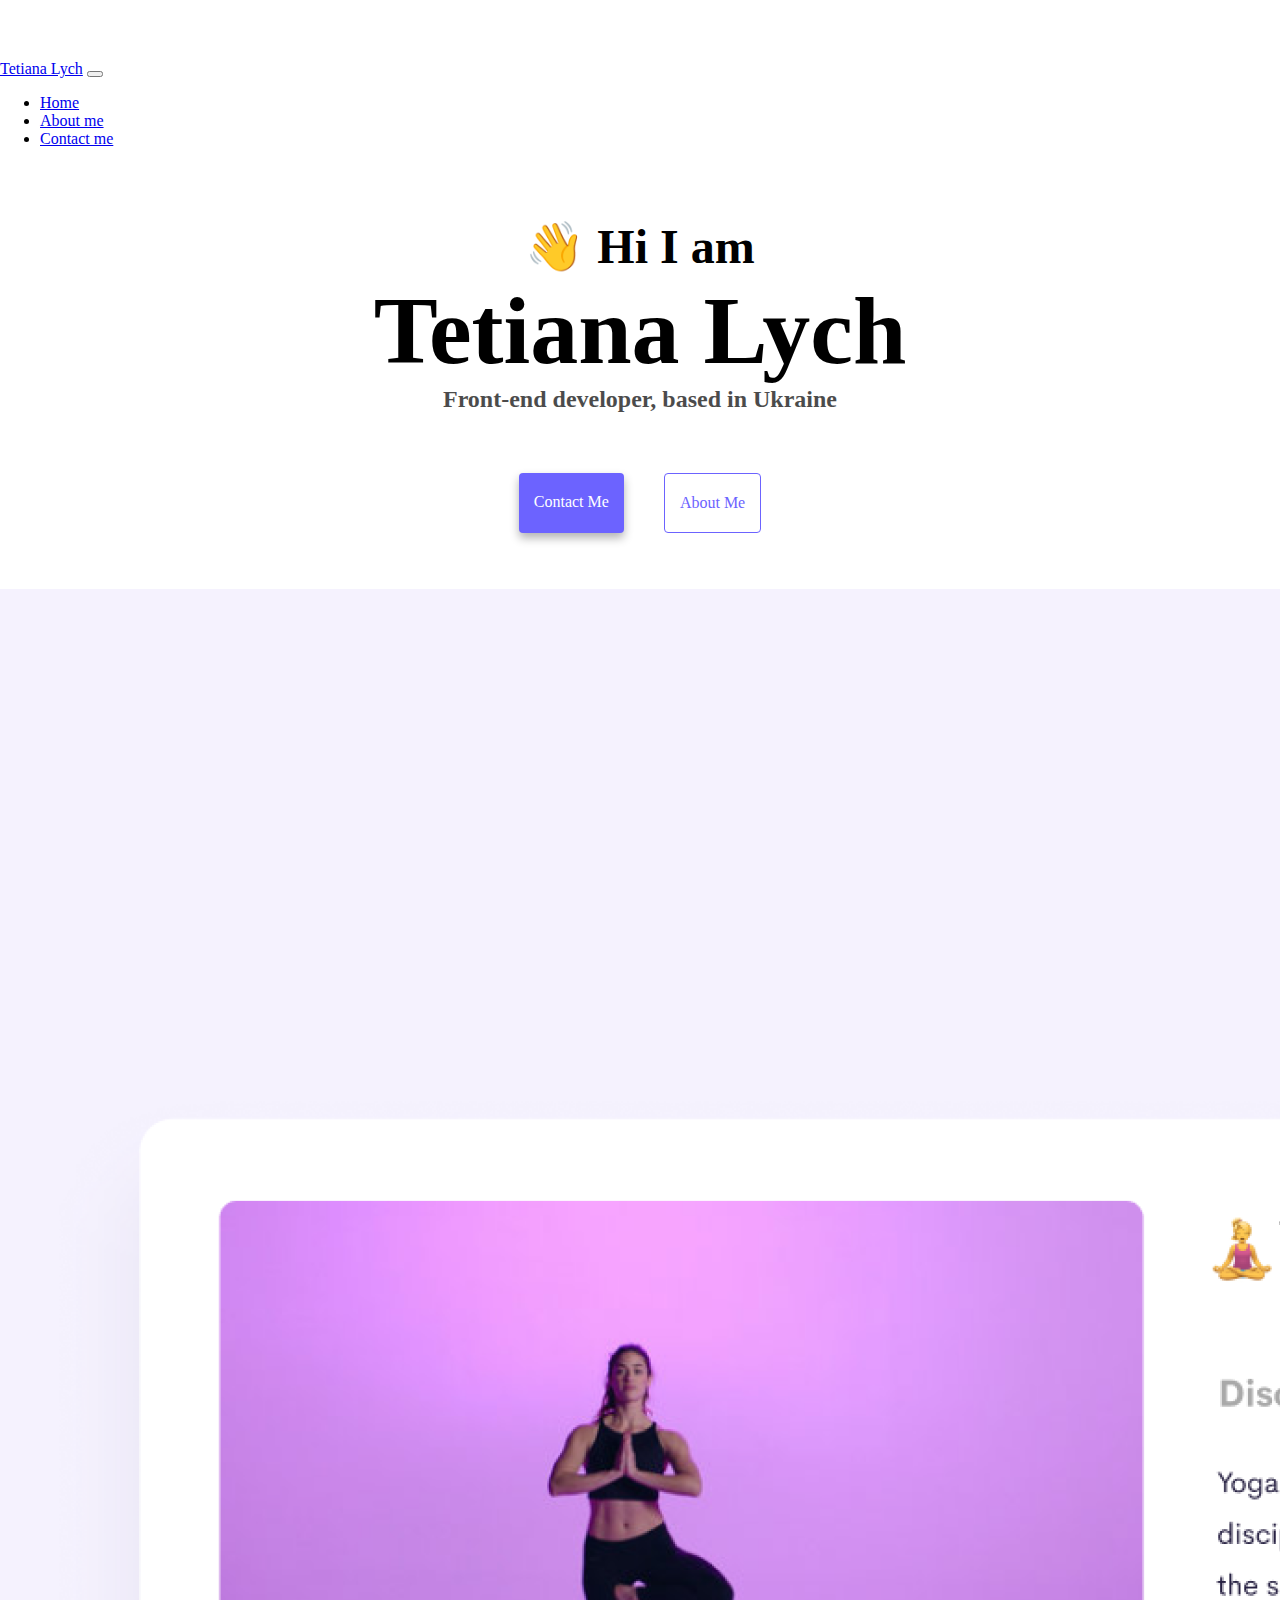
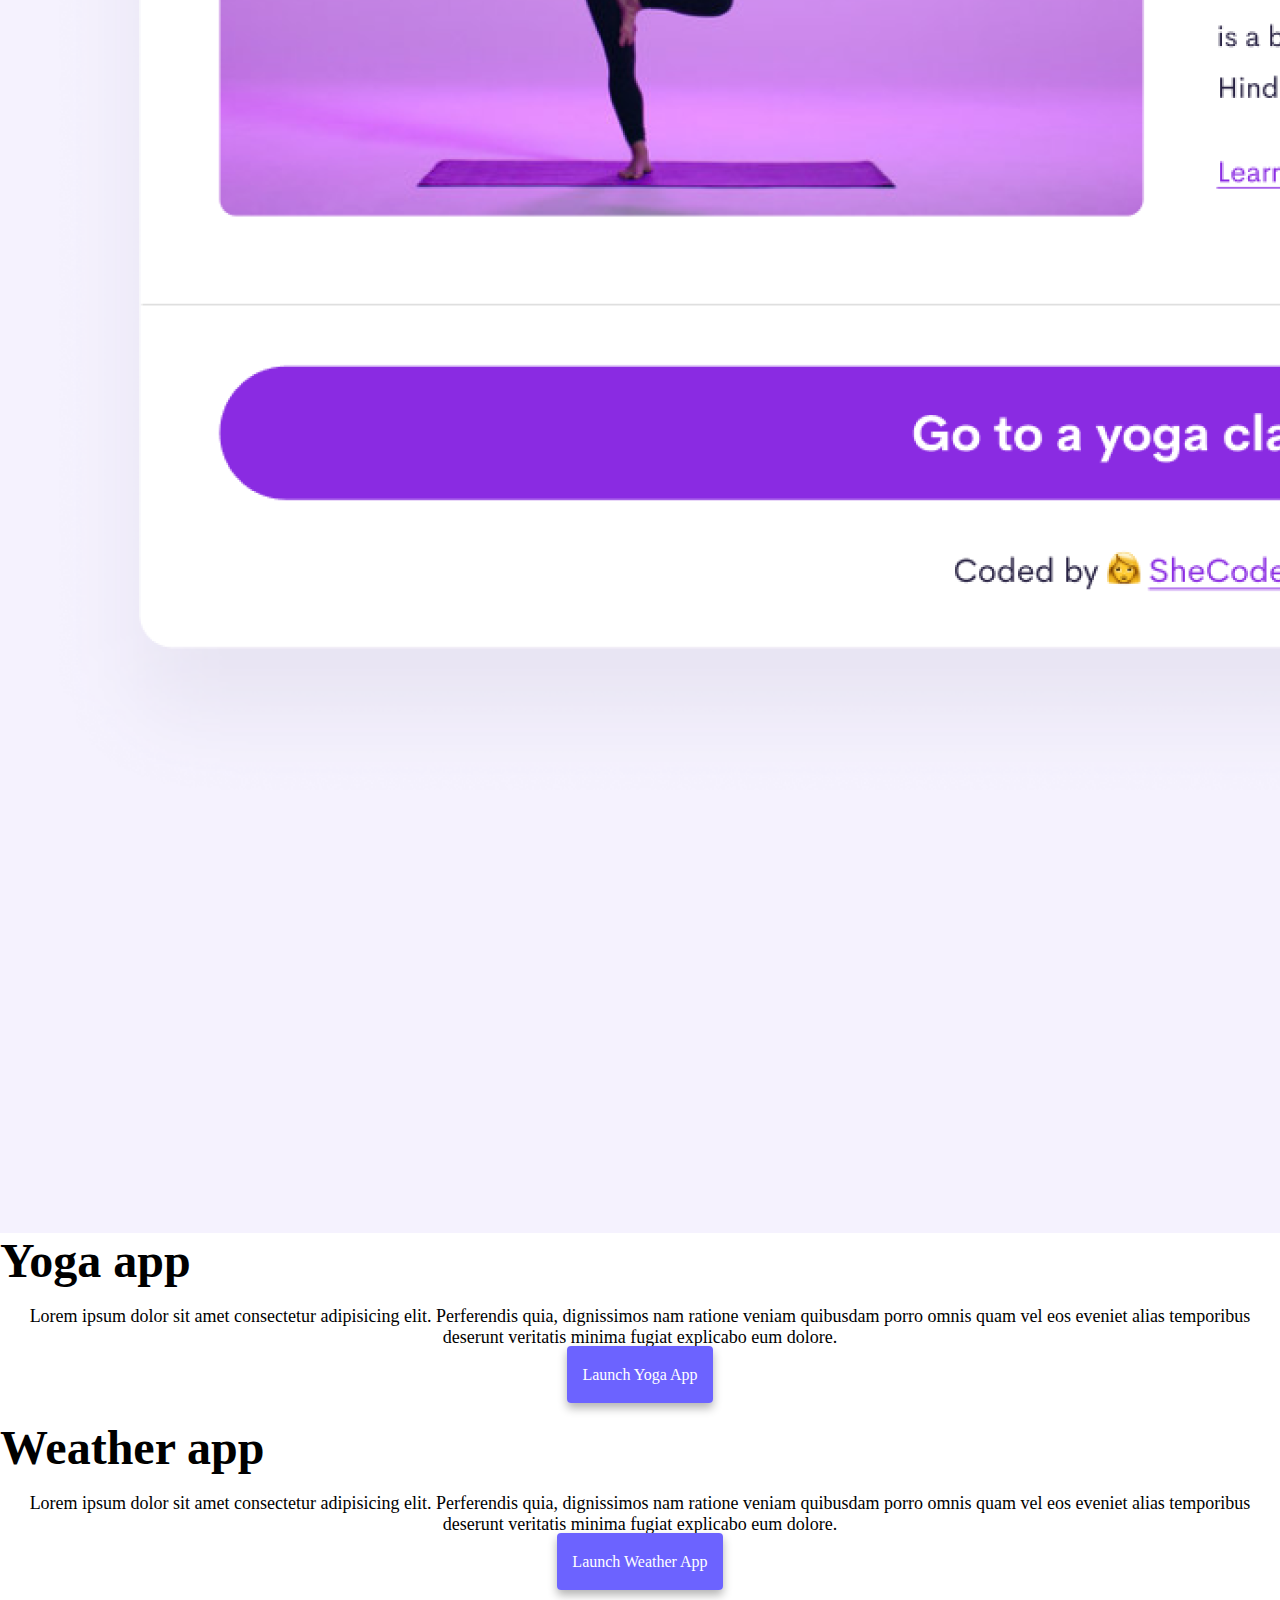
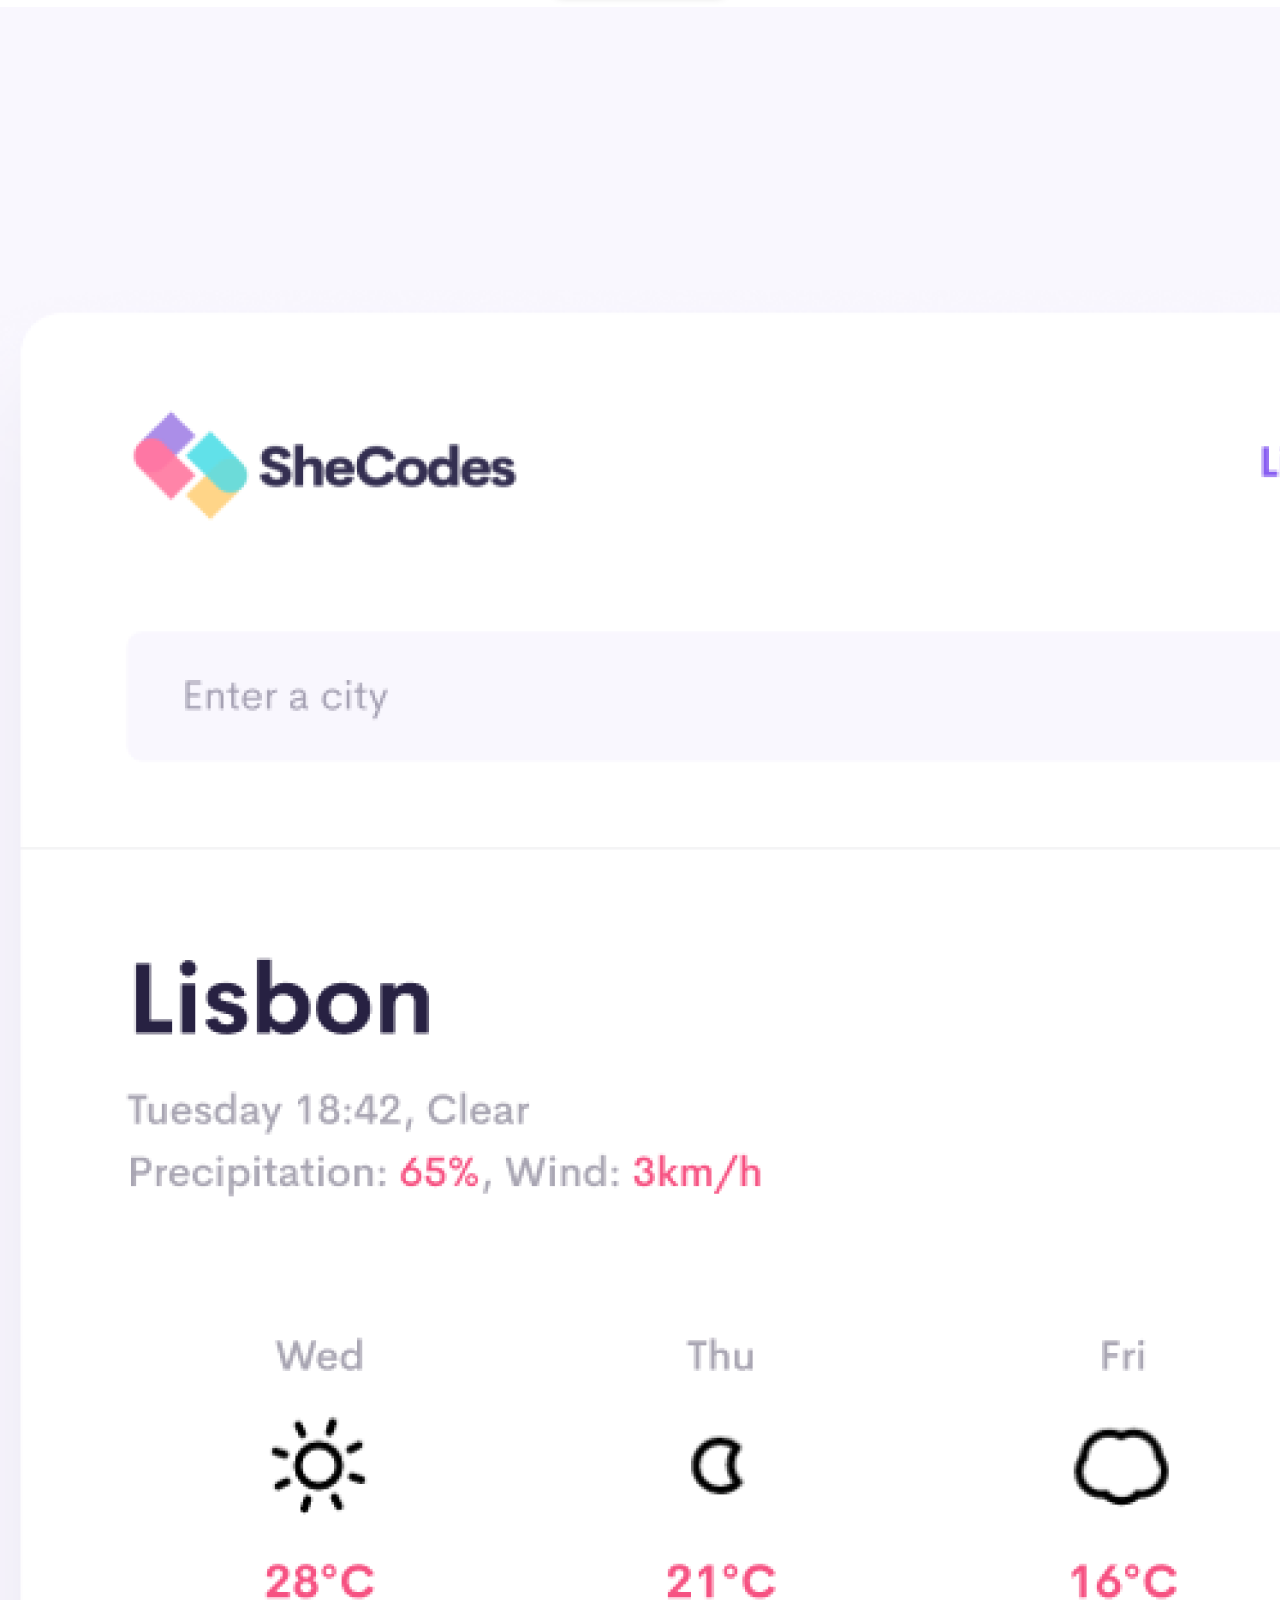
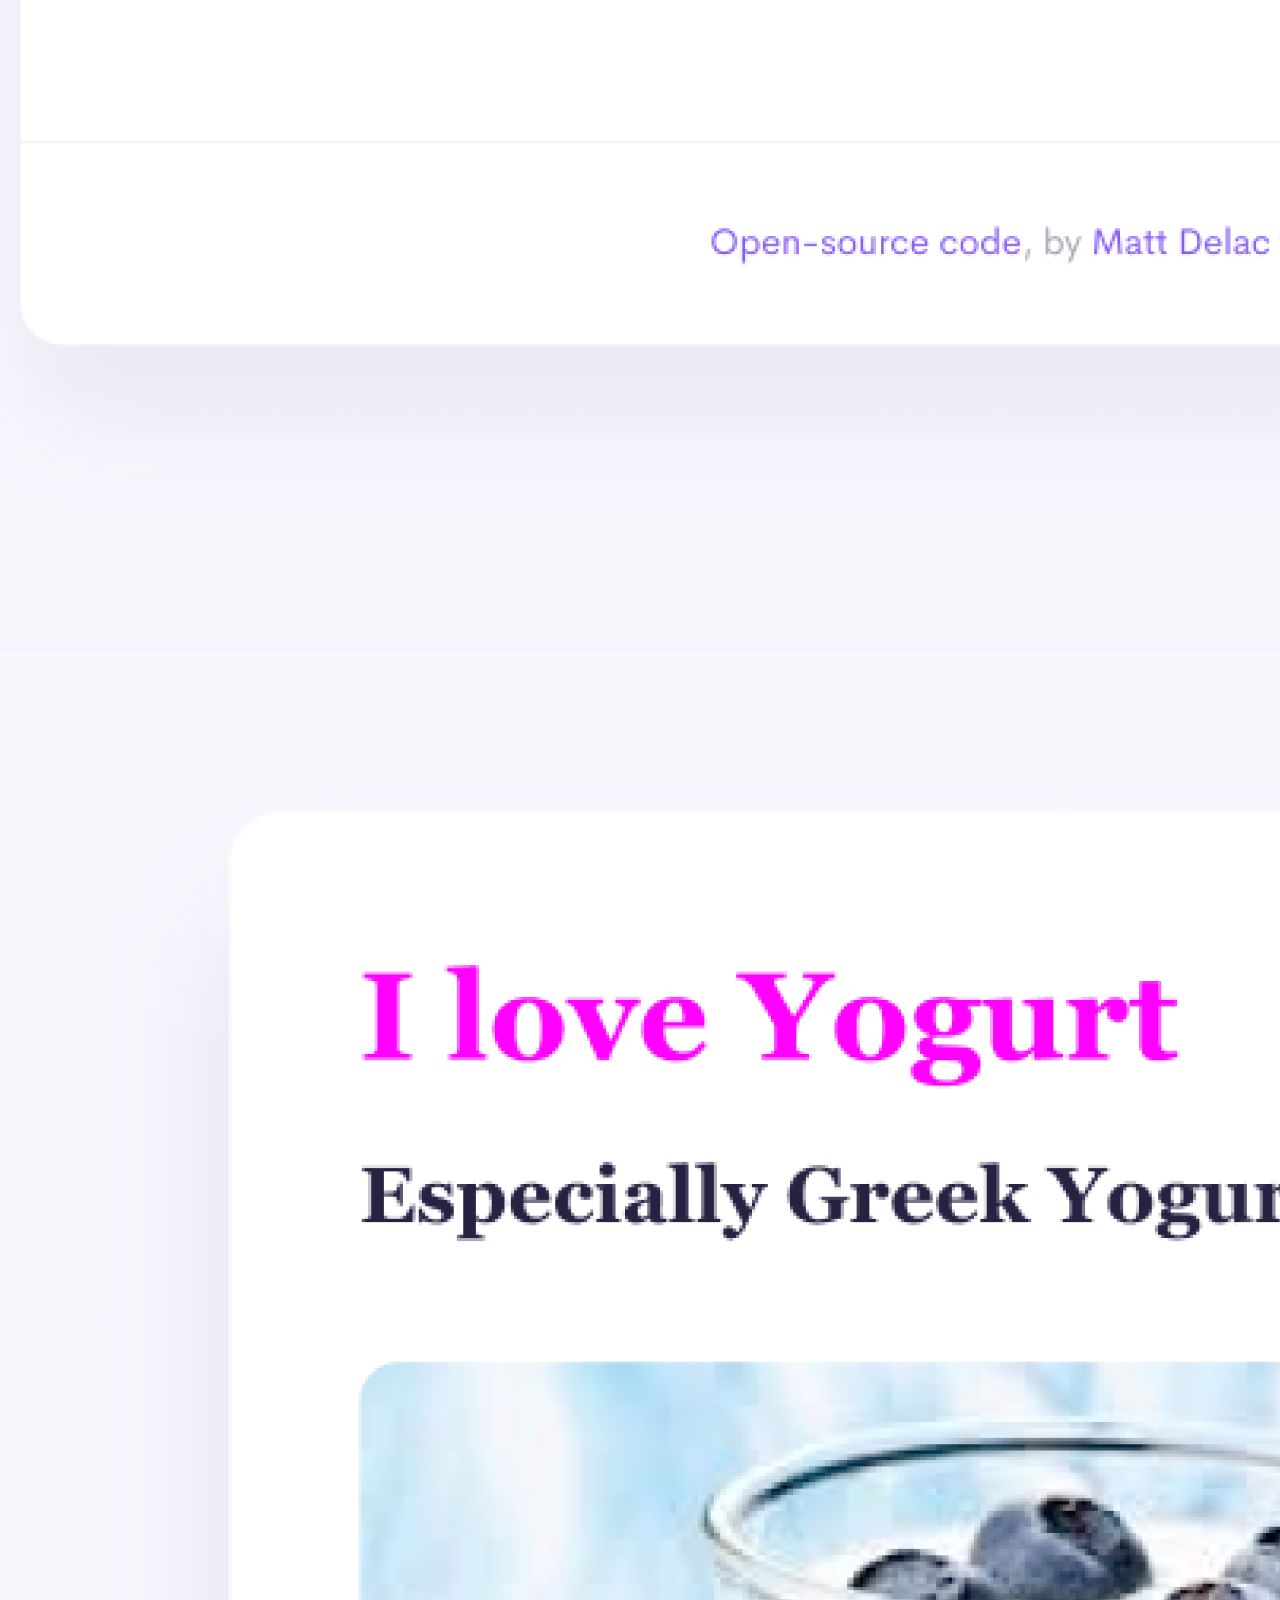
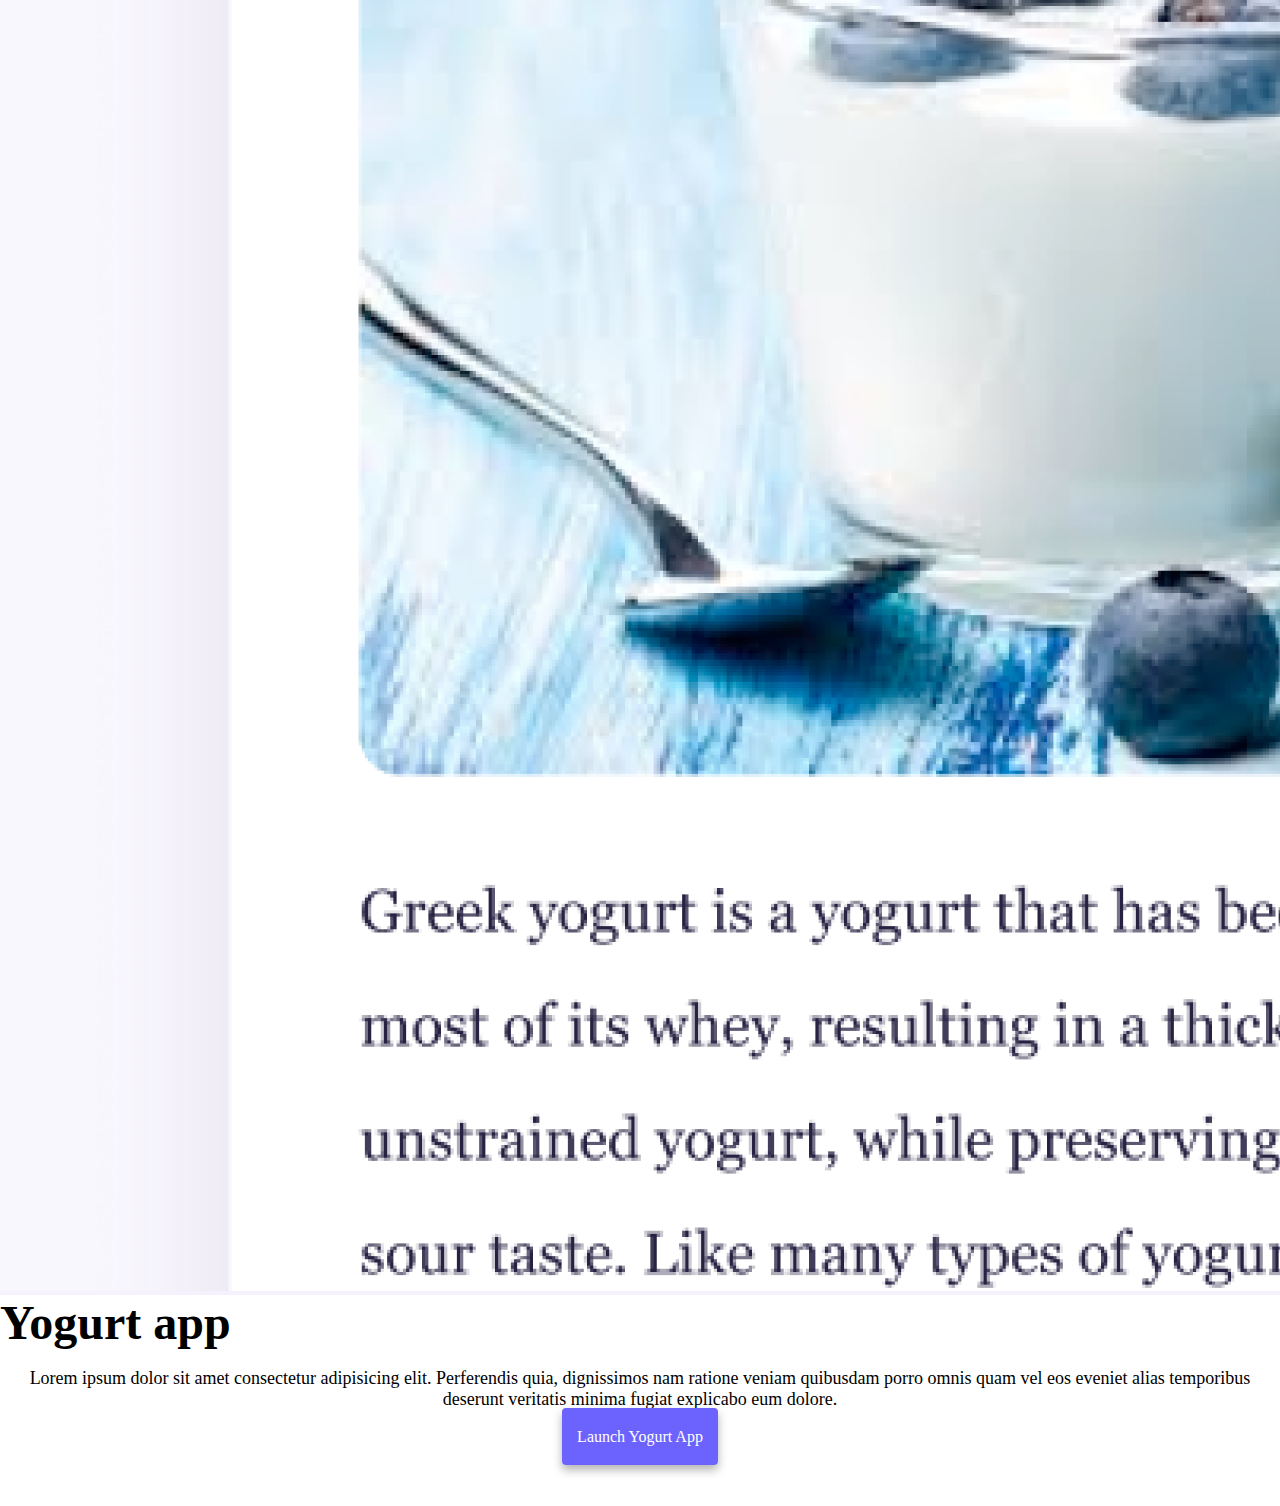
<file: index.html>
<!DOCTYPE html>
<html lang="en">
  <head>
    <meta charset="UTF-8" />
    <meta http-equiv="X-UA-Compatible" content="IE=edge" />
    <meta name="viewport" content="width=device-width, initial-scale=1.0" />
    <title>Tetiana Lych</title>
    <meta name="description" content="Hire the best web developer from Lviv, Ukraine">
    <link rel="stylesheet" href="style.css" />
    <link
      href="https://cdn.jsdelivr.net/npm/bootstrap@5.2.2/dist/css/bootstrap.min.css"
      rel="stylesheet"
      integrity="sha384-Zenh87qX5JnK2Jl0vWa8Ck2rdkQ2Bzep5IDxbcnCeuOxjzrPF/et3URy9Bv1WTRi"
      crossorigin="anonymous"
    />
    <script
      src="https://cdn.jsdelivr.net/npm/bootstrap@5.2.2/dist/js/bootstrap.bundle.min.js"
      integrity="sha384-OERcA2EqjJCMA+/3y+gxIOqMEjwtxJY7qPCqsdltbNJuaOe923+mo//f6V8Qbsw3"
      crossorigin="anonymous"
    ></script>
  </head>
  <body>
    <nav class="navbar navbar-expand-lg bg-light fixed-top">
      <div class="container">
        <a class="navbar-brand" href="index.html">Tetiana Lych</a>
        <button
          class="navbar-toggler"
          type="button"
          data-bs-toggle="collapse"
          data-bs-target="#navbarNav"
          aria-controls="navbarNav"
          aria-expanded="false"
          aria-label="Toggle navigation"
        >
          <span class="navbar-toggler-icon"></span>
        </button>
        <div class="collapse navbar-collapse" id="navbarNav">
          <ul class="navbar-nav">
            <li class="nav-item">
              <a class="nav-link active" aria-current="page" href="index.html">Home</a>
            </li>
            <li class="nav-item">
              <a class="nav-link" href="about.html">About me</a>
            </li>
            <li class="nav-item">
              <a class="nav-link" href="about.html#contact">Contact me</a>
            </li>
          </ul>
        </div>
      </div>
    </nav>
  </br>
</br>
</br>
    <h2 class="text-center mt-4">👋 Hi I am</h2>
    <h1 class="text-center">Tetiana Lych</h1>
    <h3 class="text-center"> Front-end developer, based in Ukraine</h3>

    <div class="navigation-links">
      <a href="about.html#contact" class="contact-link" title="Contact">Contact me</a>
      <a href="about.html" class="about-link" title="About">About me</a>
    </div>
  </br>
</br>
    <div class="container">

      <div class="row">
        
        <div class="col-md-6 col-mb-2 yoga">
        <div class="image-column"><img src="images/yoga.png" class="img-fluid rounded"></div>
        </div>
        <div class="col-md-6">
          <h2 class="homepage-heading mb-3">Yoga app</h2>
          <p class="text-start homepage-paragraph">Lorem ipsum dolor sit amet consectetur adipisicing elit. Perferendis quia, dignissimos nam ratione veniam quibusdam porro omnis quam vel eos eveniet alias temporibus deserunt veritatis minima fugiat explicabo eum dolore.</p>
      
          <div class="mt-5"><a href="" class="yoga-button primary-link">Launch yoga app</a>
          </div>
        </br>
      </br>
 
        </div>
           
          <div class="col-md-6">
              <h2 class="homepage-heading mb-3">Weather app</h2>
              <p class="text-start homepage-paragraph">Lorem ipsum dolor sit amet consectetur adipisicing elit. Perferendis quia, dignissimos nam ratione veniam quibusdam porro omnis quam vel eos eveniet alias temporibus deserunt veritatis minima fugiat explicabo eum dolore.</p>
            
             <div class="mb-5 mt-5"> <a href="" class="yoga-button primary-link mt-5">Launch weather app</a>
             </div>
            </br>
          </br>
        
          </div>
          <div class="col-md-6">
            <div class="image-column"><img src="images/weather.png" class="img-fluid rounded"></div>
          </div>
            
           <div class="col-md-6">
            <div class="image-column"><img src="images/yogurt.png" class="img-fluid rounded"></div>
          </div>
          <div class="col-md-6">
              <h2 class="homepage-heading mb-3">Yogurt app</h2>
              <p class="text-start homepage-paragraph">Lorem ipsum dolor sit amet consectetur adipisicing elit. Perferendis quia, dignissimos nam ratione veniam quibusdam porro omnis quam vel eos eveniet alias temporibus deserunt veritatis minima fugiat explicabo eum dolore.
                  <div class="mb-5 mt-5"> <a href="" class="yoga-button primary-link mt-5">Launch yogurt app</a>
                  </div>
              </p>
            
          </div>
        
      </div>
    </div>
  </body>
</html>
</file>
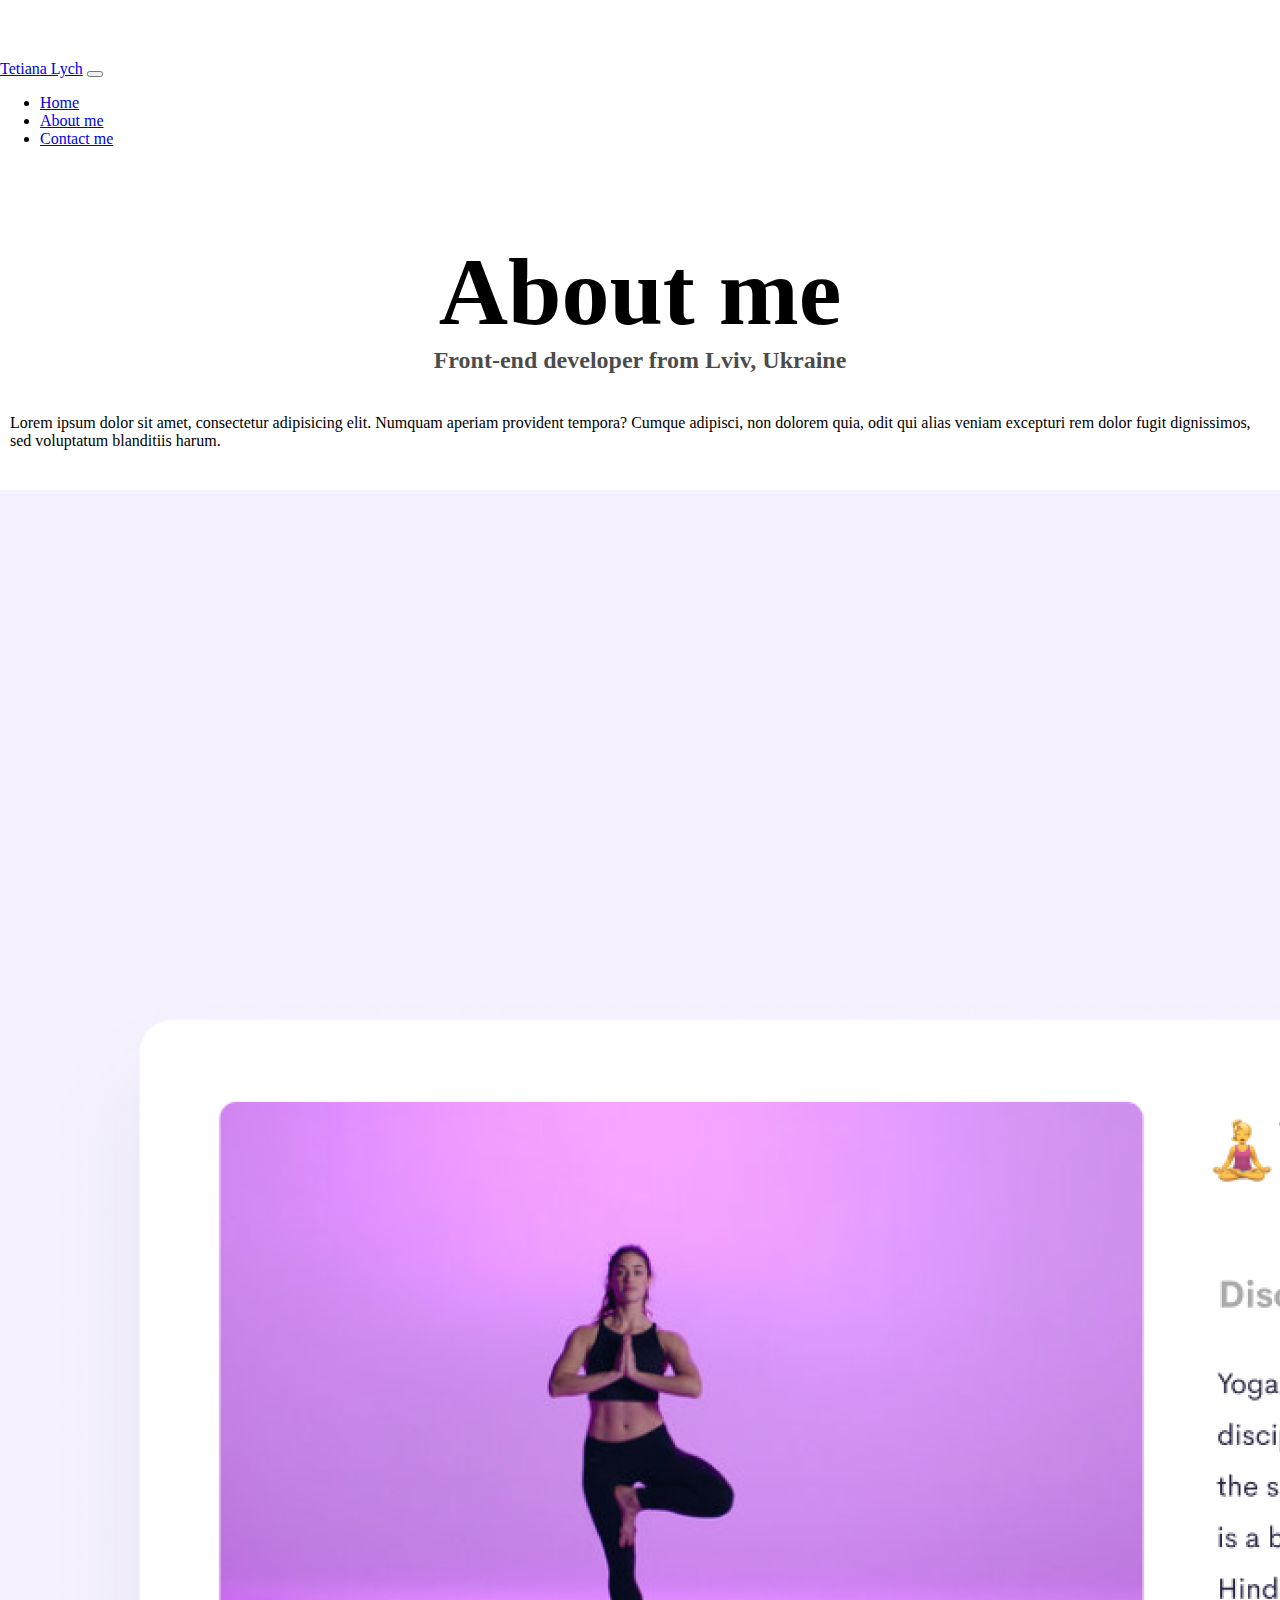
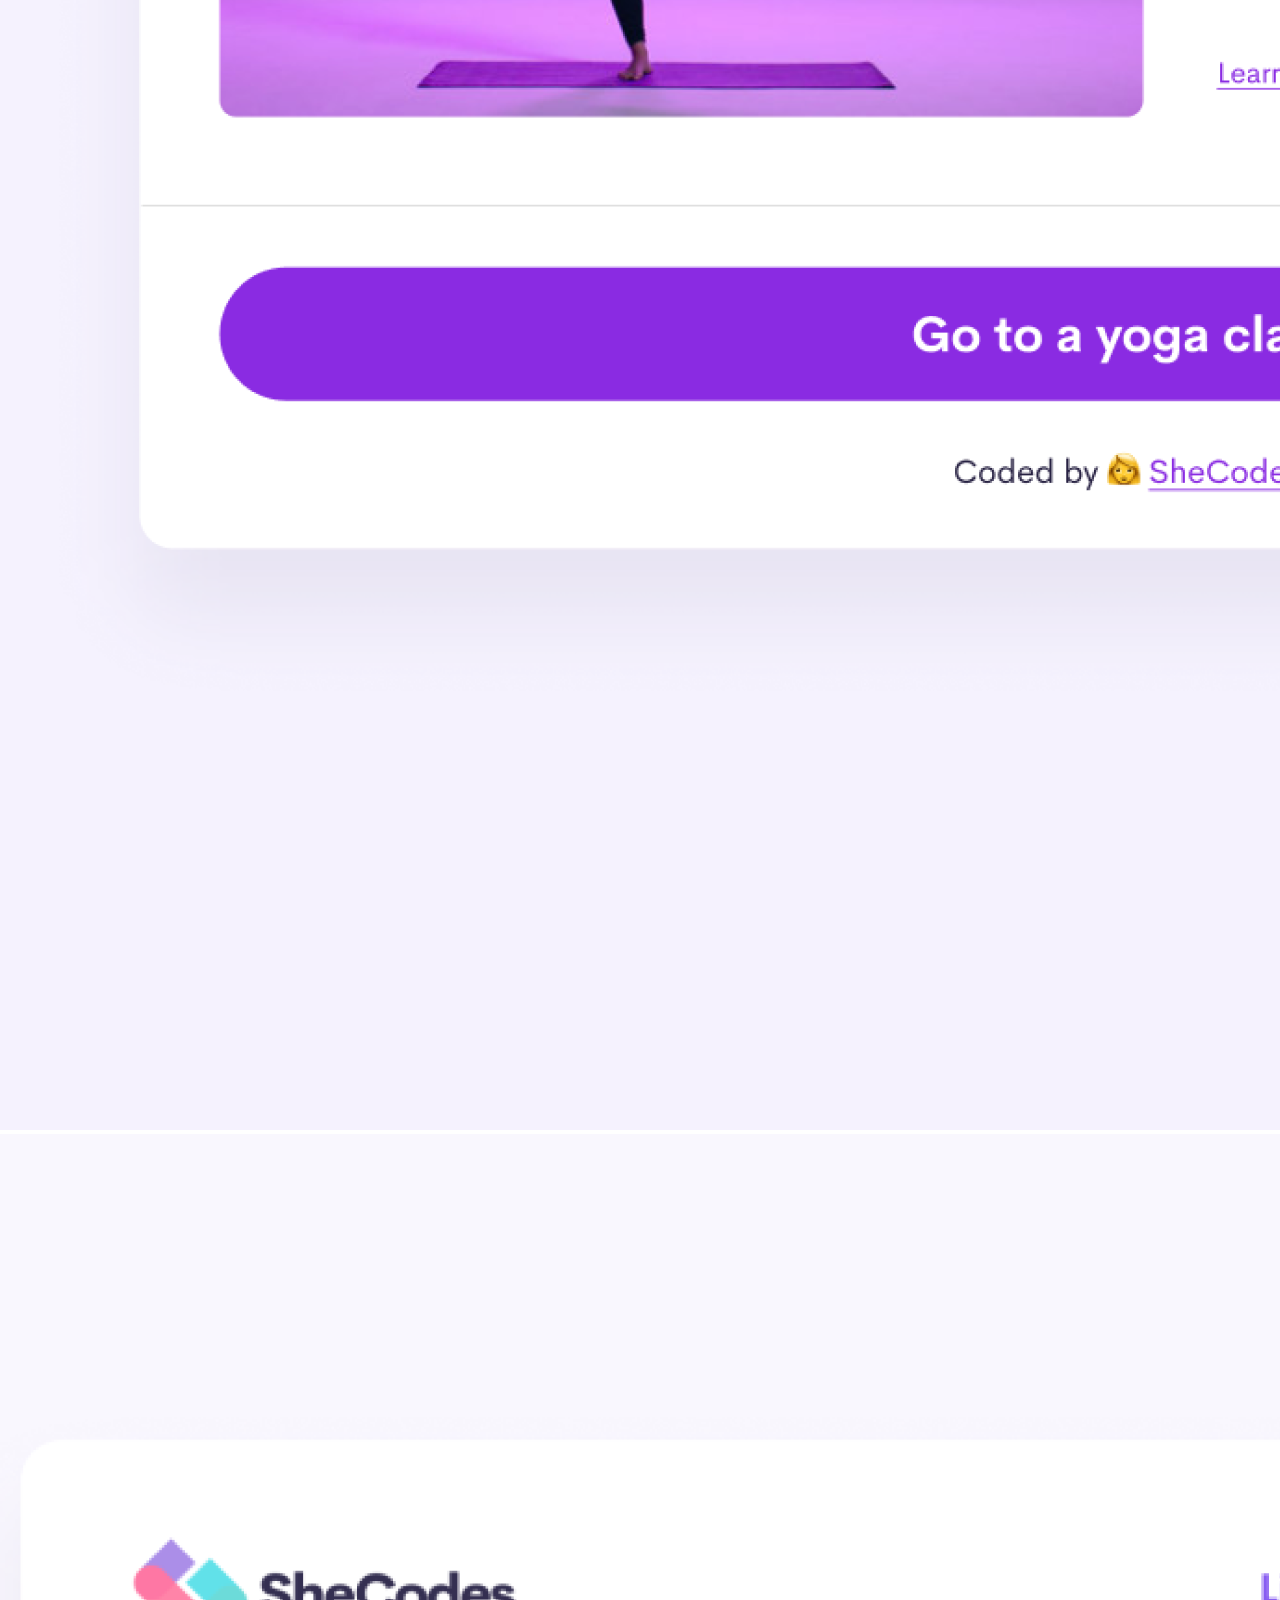
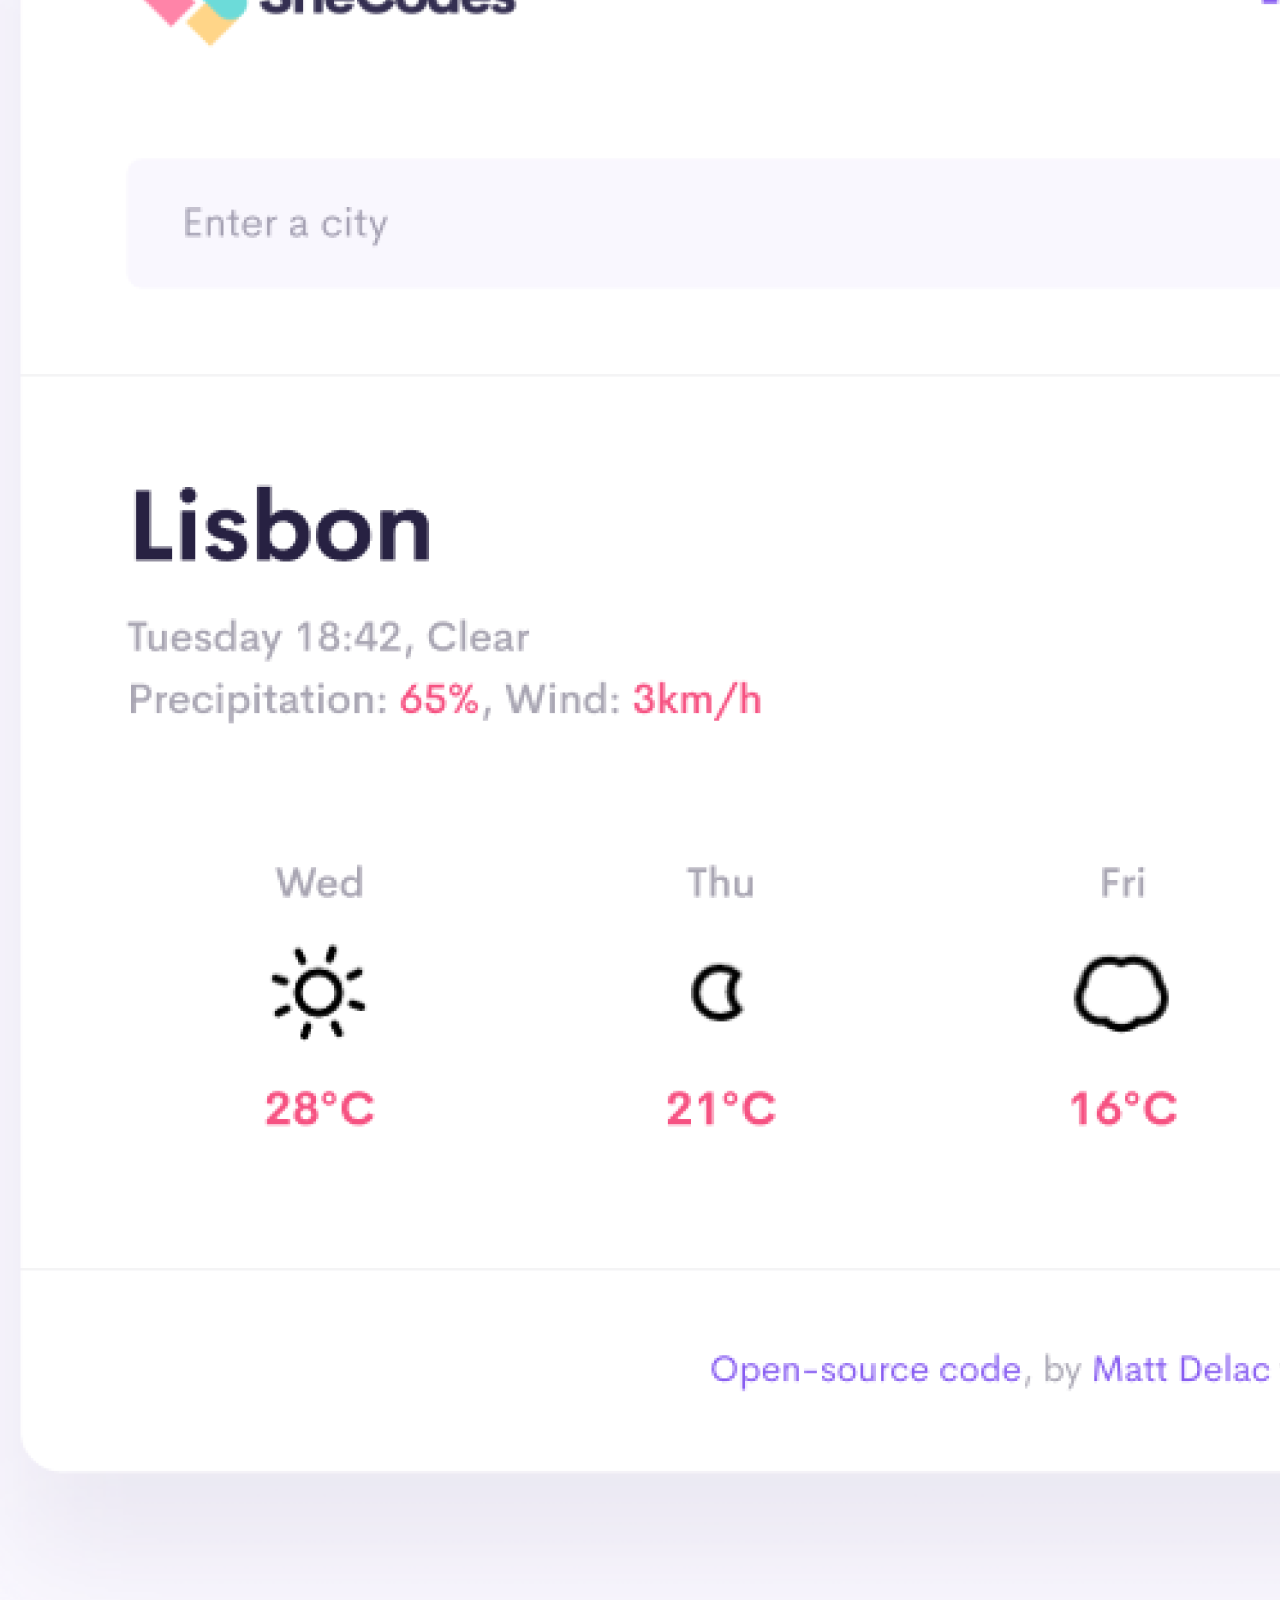
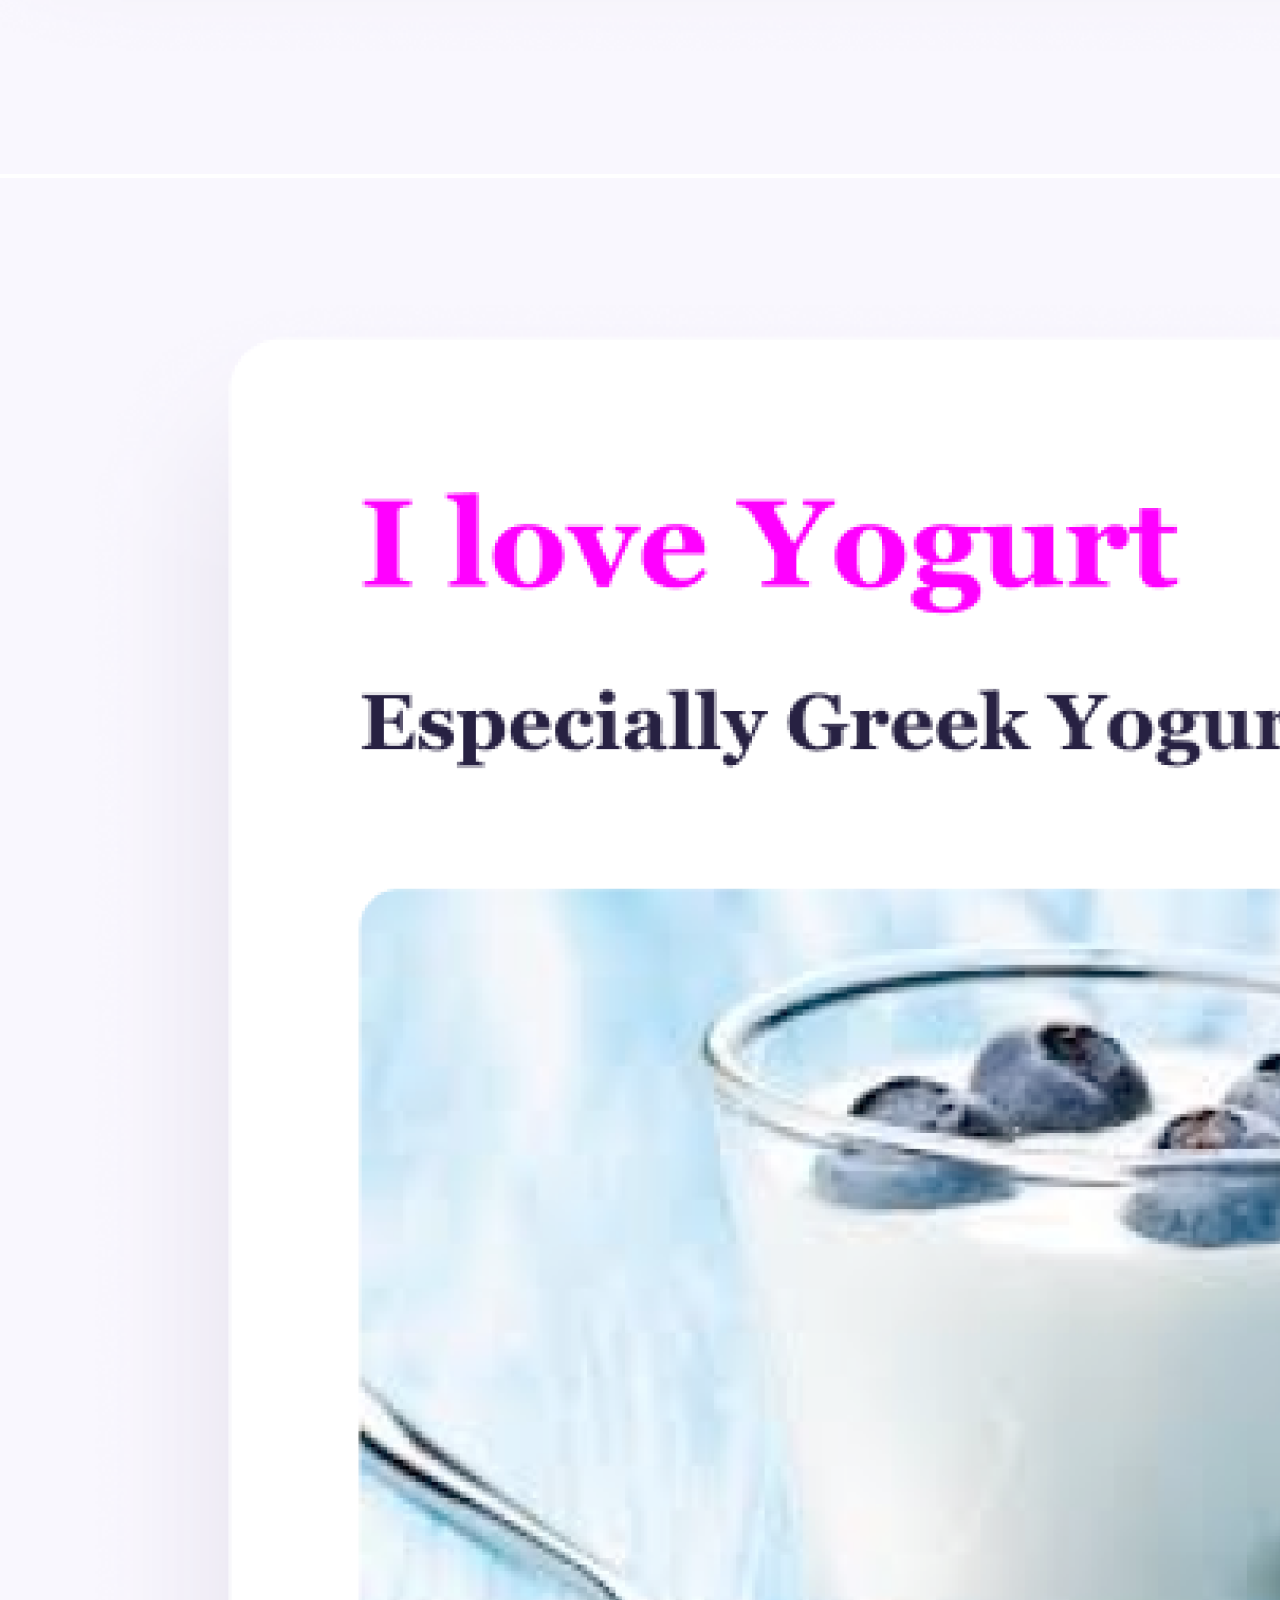
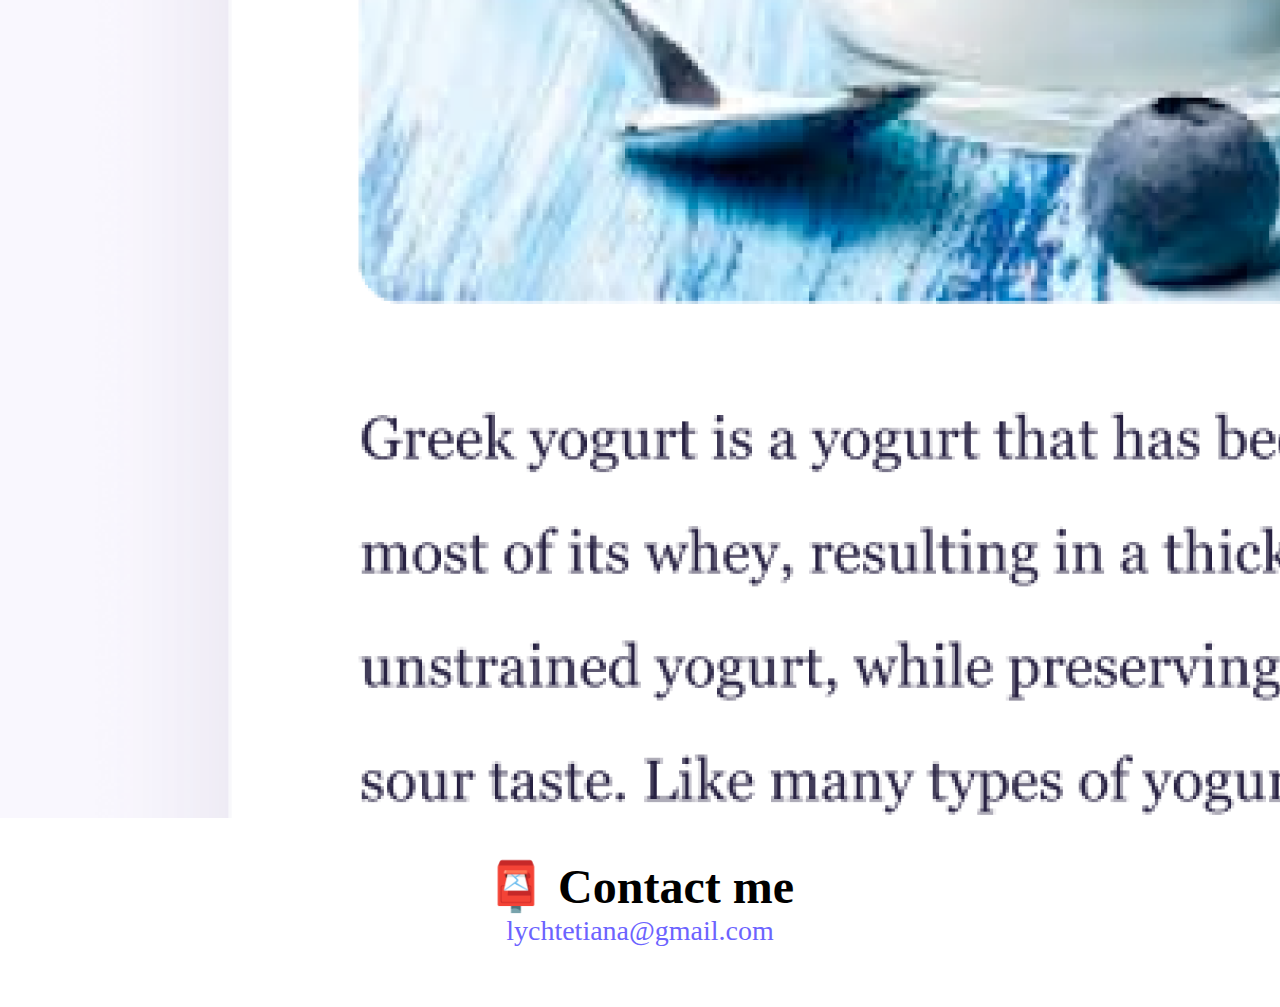
<file: about.html>
<!DOCTYPE html>
<html lang="en">
  <head>
    <meta charset="UTF-8" />
    <meta http-equiv="X-UA-Compatible" content="IE=edge" />
    <meta name="viewport" content="width=device-width, initial-scale=1.0" />
    <link rel="stylesheet" href="style.css" />
    <title>About Tetiana Lych</title>
    <meta name="description" content="If you want know more about Tetiana Lych">
    <link
      href="https://cdn.jsdelivr.net/npm/bootstrap@5.2.2/dist/css/bootstrap.min.css"
      rel="stylesheet"
      integrity="sha384-Zenh87qX5JnK2Jl0vWa8Ck2rdkQ2Bzep5IDxbcnCeuOxjzrPF/et3URy9Bv1WTRi"
      crossorigin="anonymous"
    />
    <script
      src="https://cdn.jsdelivr.net/npm/bootstrap@5.2.2/dist/js/bootstrap.bundle.min.js"
      integrity="sha384-OERcA2EqjJCMA+/3y+gxIOqMEjwtxJY7qPCqsdltbNJuaOe923+mo//f6V8Qbsw3"
      crossorigin="anonymous"
    ></script>
  </head>
  <body>
    <nav class="navbar navbar-expand-lg bg-light fixed-top">
      <div class="container">
        <a class="navbar-brand" href="index.html">Tetiana Lych</a>
        <button
          class="navbar-toggler"
          type="button"
          data-bs-toggle="collapse"
          data-bs-target="#navbarNav"
          aria-controls="navbarNav"
          aria-expanded="false"
          aria-label="Toggle navigation"
        >
          <span class="navbar-toggler-icon"></span>
        </button>
        <div class="collapse navbar-collapse" id="navbarNav">
          <ul class="navbar-nav">
            <li class="nav-item">
              <a class="nav-link active" aria-current="page" href="index.html"
                >Home</a
              >
            </li>
            <li class="nav-item">
              <a class="nav-link" href="about.html" title="About">About me</a>
            </li>
            <li class="nav-item">
              <a class="nav-link" href="about.html#contact" title="Contact">Contact me</a>
            </li>
          </ul>
        </div>
      </div>
    </nav>
  </br>
</br>
</br>
</br>
    <h1>About me</h1>
    <h3>Front-end developer from Lviv, Ukraine</h3>
    <div class="text-center about-paragraphs">
      <p class="fs-5">
        Lorem ipsum dolor sit amet, consectetur adipisicing elit. Numquam
        aperiam provident tempora? Cumque adipisci, non dolorem quia, odit qui
        alias veniam excepturi rem dolor fugit dignissimos, sed voluptatum
        blanditiis harum.
      </p>
    </div>
    <div class="container">
      <div class="row">
      <div class="col-sm-4">
        <img src="images/yoga.png" class="img-fluid p-2 shadow rounded">
      </div>
      <div class="col-sm-4">
          <img src="images/weather.png" class="img-fluid p-2 shadow rounded">
      </div>
      <div class="col-sm-4">
          <img src="images/yogurt.png" class="img-fluid p-2 shadow rounded">
      </div>
    </div>
    </div>
  </br>
</br>
    <div id="contact">
      <h2>📮 Contact me</h2>
      <a href="mailto:lychtetiana@gmail.com" class="email-link">
        lychtetiana@gmail.com
      </a>
    </div>
  </body>
</html>
</file>
<file: style.css>
:root {
  --primary-color: #6c63ff;
  --secondary-color: #f5f2fe;
  --box-shadow: 0 5px 10px rgba(0, 0, 0, 0.3);
}

body {
  margin: 60px auto;
}

h1,
h2,
h3 {
  text-align: center !important;
  margin: 0px;
}
h1 {
  font-size: 96px !important;
}

h2 {
  font-size: 48px !important;
}

h3 {
  font-size: 24px !important;
  opacity: 0.7 !important;
}
.homepage-paragraph {
  font-size: 18px !important;
}
.homepage-heading {
  text-align: left !important;
  margin: 0 0 15px 0 !important;
}
.paragraphs {
  background: var(--secondary-color);
  padding: 20px;
  border-radius: 4px;
  font-size: 18px;
  line-height: 1.5;
  text-align: center;
}

.image-column {
  background: var(--secondary-color);
}

.navigation-links {
  display: flex;
  margin-top: 40px;
  justify-content: center;
}

.navigation-links a {
  margin: 20px;
  border-radius: 4px;
  padding: 20px 15px;
  text-decoration: none;
  text-transform: capitalize;
}

.contact-link {
  background: var(--primary-color);
  box-shadow: var(--box-shadow);
  color: white;
}

.yoga-button {
  border-radius: 4px;
  padding: 20px 15px;
  text-decoration: none;
  text-transform: capitalize;
  background: var(--primary-color);
  box-shadow: var(--box-shadow);
  color: white;
}

.about-link {
  color: var(--primary-color);
  border: 1px solid var(--primary-color);
}

.homepage-link {
  color: var(--primary-color);
  text-align: center;
  display: block;
}

.about-paragraphs {
  display: flex;
  margin: 30px 0;
  font-size: 16px !important;
}

.about-paragraphs p {
  margin: 10px;
}

.email-link {
  display: flex;
  justify-content: center;
  color: var(--primary-color);
  font-size: 28px;
  text-decoration: none;
}

.email-link:hover {
  text-decoration: underline;
}

.col-md-6 {
  text-align: center;
}
</file>
